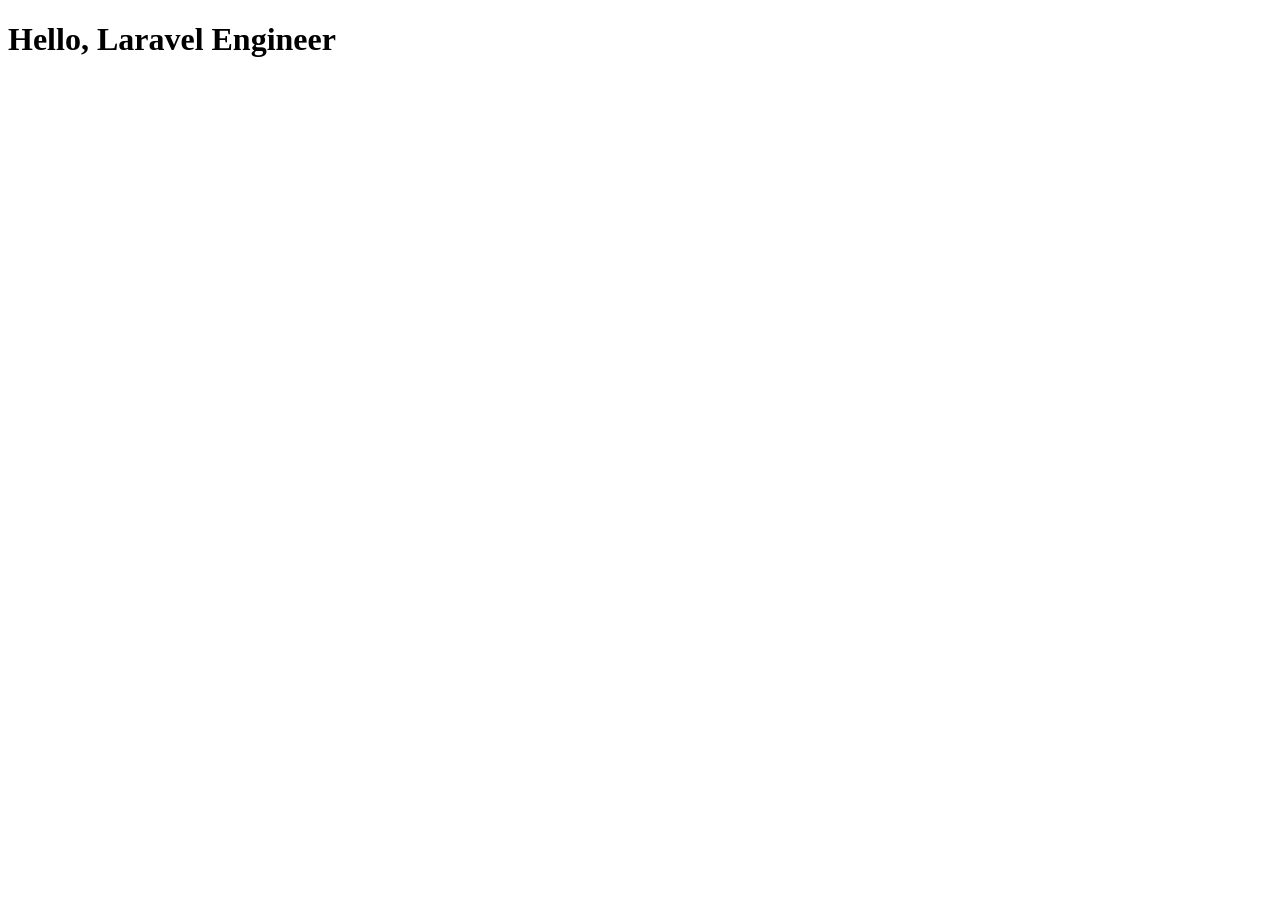
<file: hellow-frontend/index.html>
<!doctype html>
<html lang="ja">
  <head>
    <meta charset="UTF-8" />
    <meta name="viewport" content="width=device-width, initial-scale=1.0" />
    <title>First Frontend App</title>
  </head>
  <body>
    <h1>Hello, Laravel Engineer</h1>
  </body>
</html>
</file>
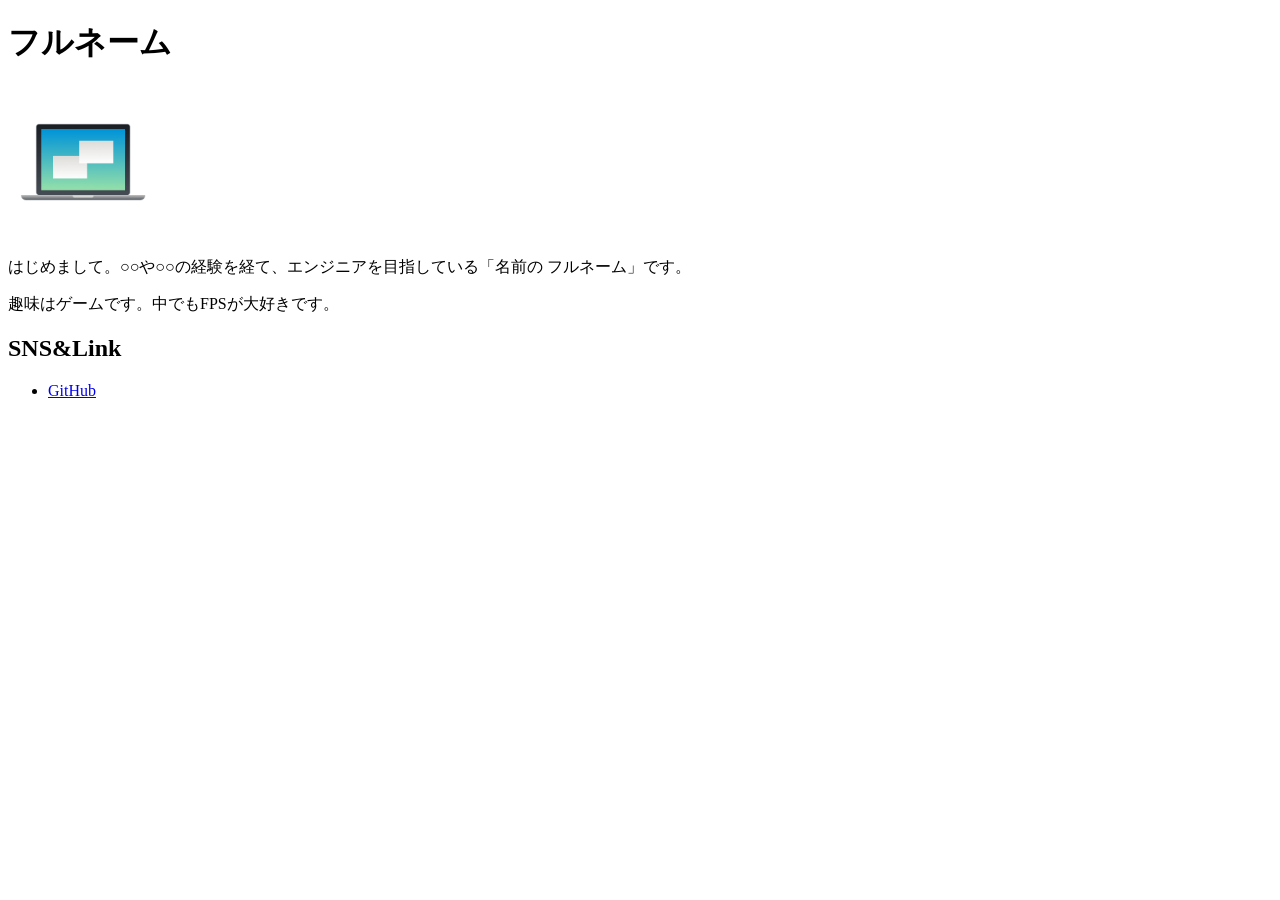
<file: Tutorial2/Chapter1/self-introduction/index.html>
<!doctype html>
<html lang="ja">
    <head>
        <meta charset="UTF-8" />
        <meta name="viewport" content="width=device-width, initial-scale=1.0" />
        <title>自己紹介</title>
    </head>
    <body>
        <div class="self-introduction">
            <h1 class="self-introduction__title">フルネーム</h1>
            <!-- 自己紹介に適した画像がなかったので、いったんPC画像+HTML練習のためcss直接表記  -->
            <img
                class="self-introduction__img"
                src="images/pc_green.png"
                alt="緑の壁紙のPC画像"
                width="150px"
            />
            <div class="self-introduction__text">
                <p>
                    はじめまして。○○や○○の経験を経て、エンジニアを目指している「名前の
                    フルネーム」です。
                </p>
                <p>趣味はゲームです。中でもFPSが大好きです。</p>
            </div>
            <h2 class="self-introduction__title">SNS&Link</h2>
            <ul class="self-introduction__sns-list">
                <!-- GitHubのみ表記 -->
                <li class="self-introduction__sns-item">
                    <a href="https://github.com/ai2525desu" target="_blank">
                        GitHub
                    </a>
                </li>
            </ul>
        </div>
    </body>
</html>
</file>
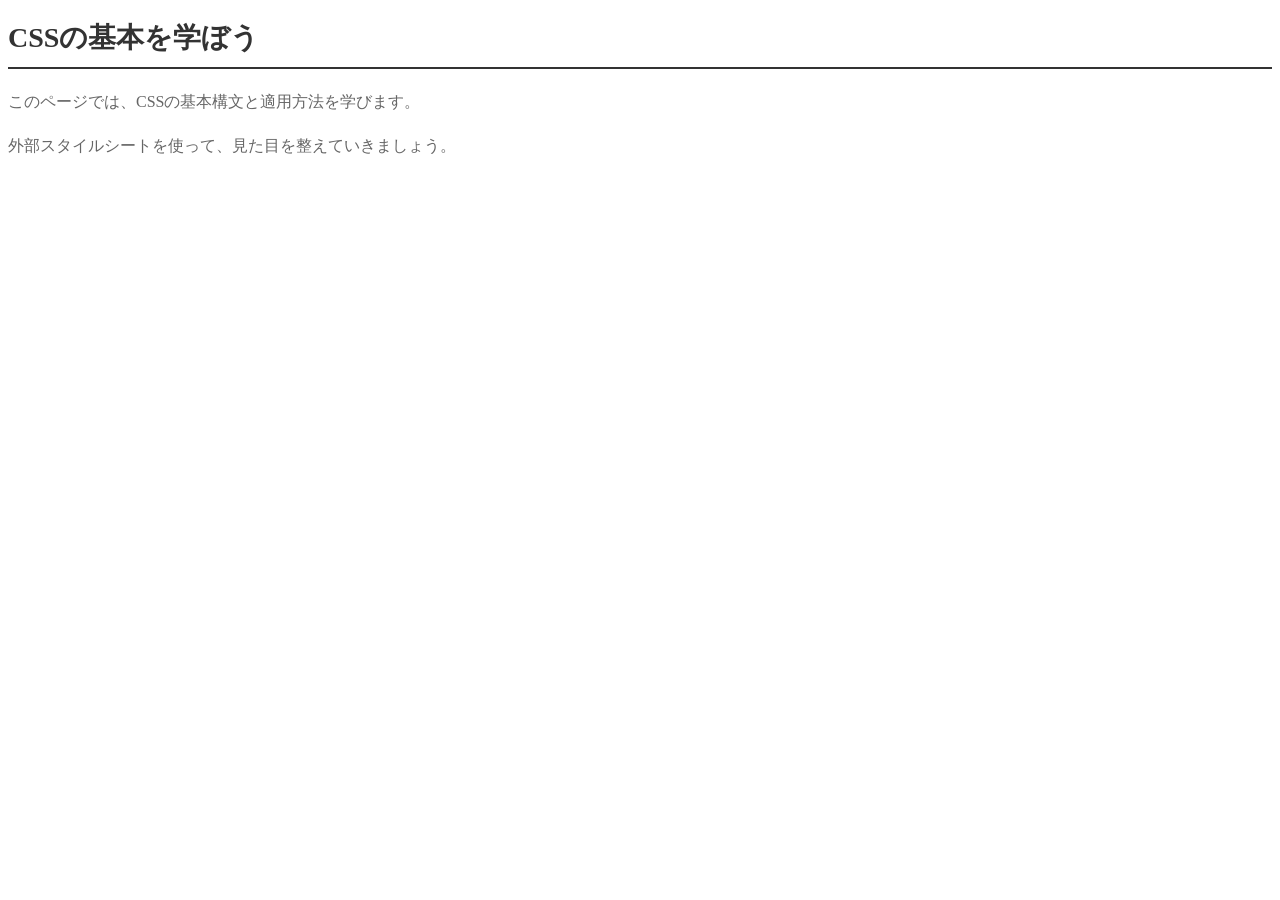
<file: Tutorial2/Chapter2/css-basic1/index.html>
<!DOCTYPE html>
<html lang="ja">
<head>
    <meta charset="UTF-8">
    <meta name="viewport" content="width=device-width, initial-scale=1.0">
    <title>CSS練習</title>
    <link rel="stylesheet" href="style.css">
</head>
<body>
    <h1>CSSの基本を学ぼう</h1>
    <p>このページでは、CSSの基本構文と適用方法を学びます。</p>
    <p>外部スタイルシートを使って、見た目を整えていきましょう。</p>
</body>
</html>
</file>
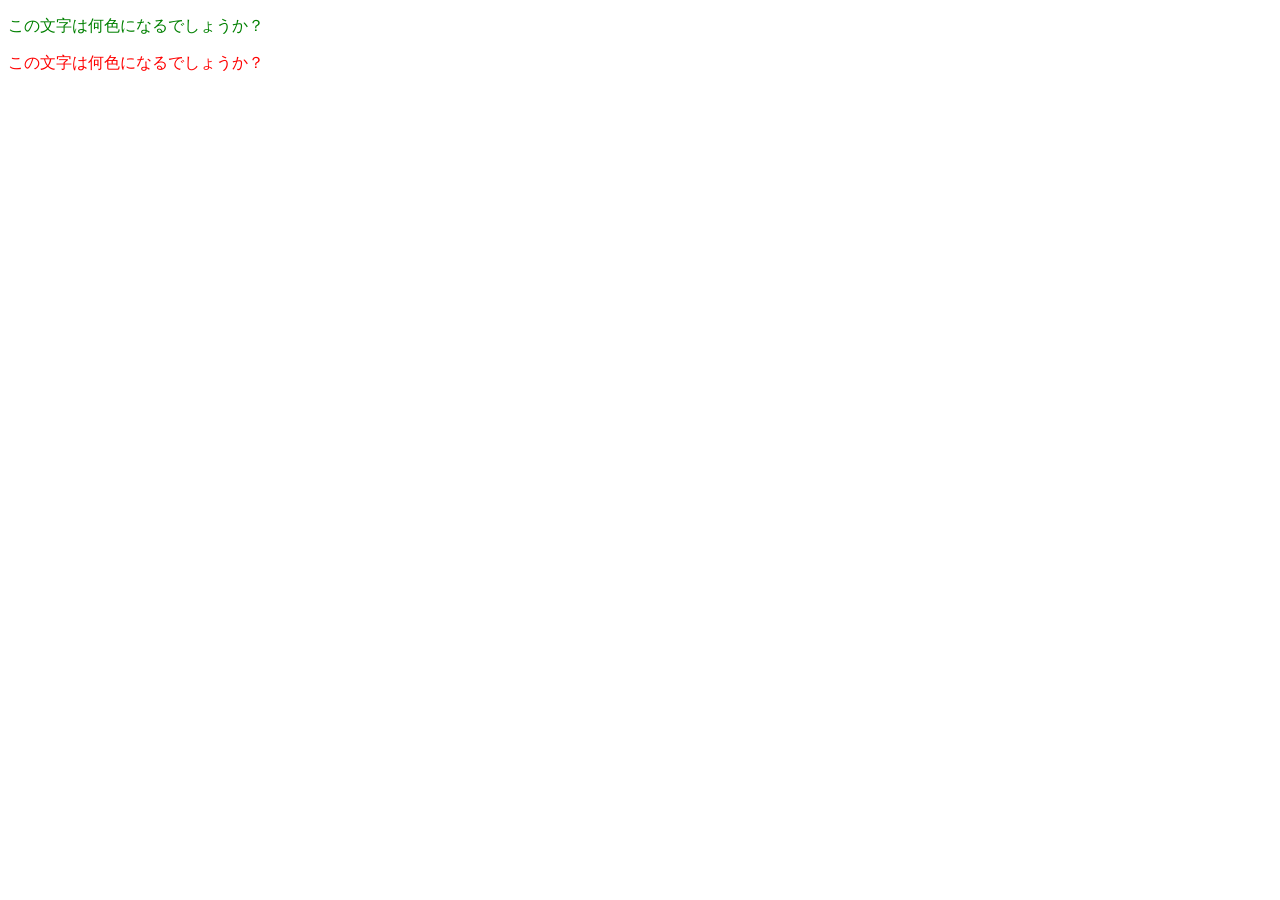
<file: Tutorial2/Chapter2/css-basic2/index.html>
<!doctype html>
<html lang="ja">
    <head>
        <meta charset="UTF-8" />
        <meta name="viewport" content="width=device-width, initial-scale=1.0" />
        <title>詳細度の確認</title>
        <link rel="stylesheet" href="style.css" />
    </head>
    <body>
        <p class="text" id="intro">この文字は何色になるでしょうか？</p>
        <p class="text2" id="intro2">この文字は何色になるでしょうか？</p>
    </body>
</html>
</file>
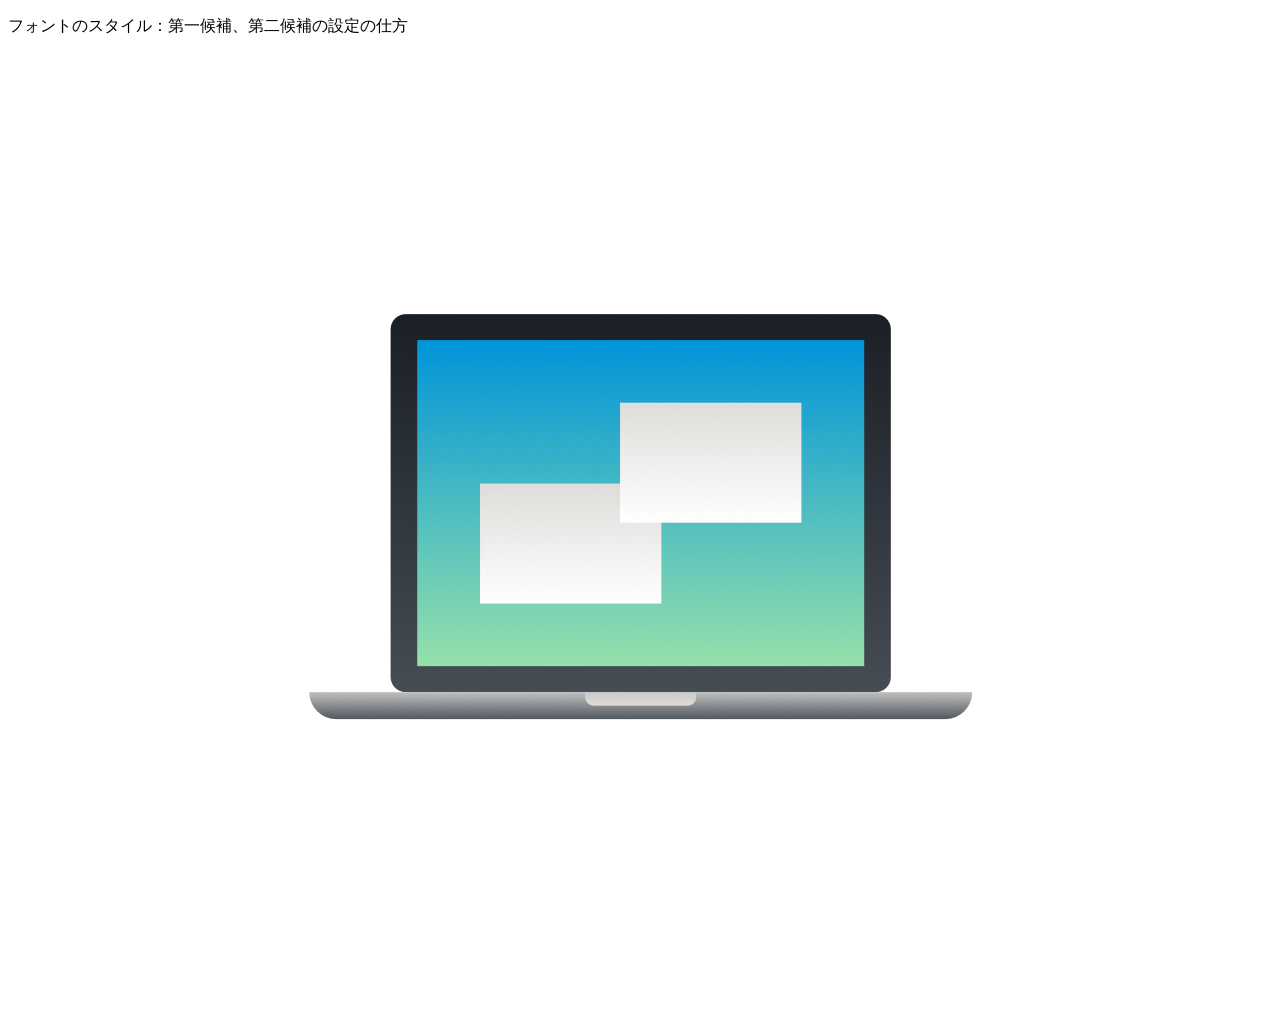
<file: Tutorial2/Chapter2/css-basic3/index.html>
<!doctype html>
<html lang="ja">
    <head>
        <meta charset="UTF-8" />
        <meta name="viewport" content="width=device-width, initial-scale=1.0" />
        <title>CSS-basic3</title>
        <link rel="stylesheet" href="style.css" />
    </head>
    <body>
        <div class="container">
            <p>フォントのスタイル：第一候補、第二候補の設定の仕方</p>
        </div>
    </body>
</html>
</file>
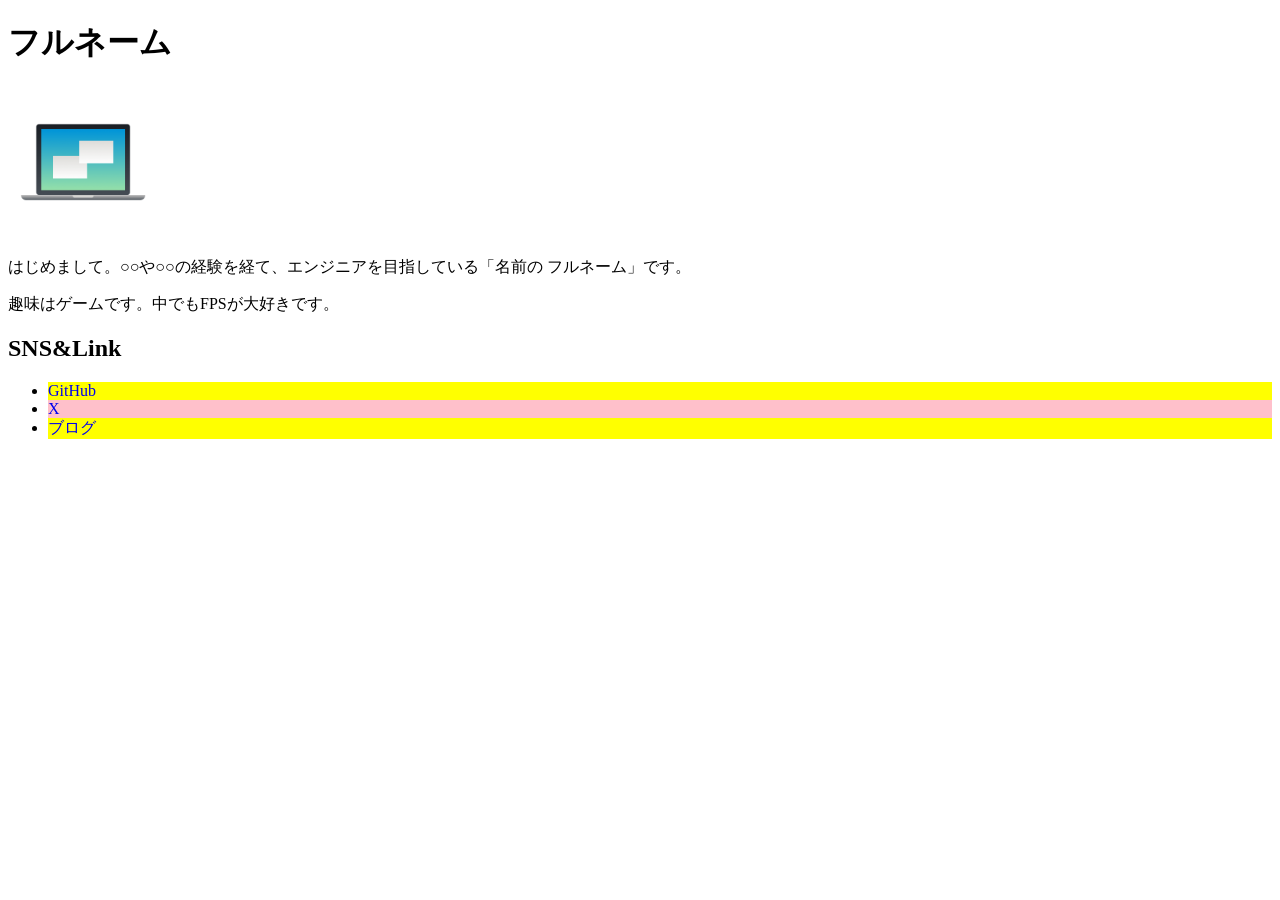
<file: Tutorial2/Chapter2/self-introduction/index.html>
<!doctype html>
<html lang="ja">
    <head>
        <meta charset="UTF-8" />
        <meta name="viewport" content="width=device-width, initial-scale=1.0" />
        <title>自己紹介</title>
        <link rel="stylesheet" href="style.css" />
    </head>
    <body>
        <div class="self-introduction">
            <h1 class="self-introduction__title">フルネーム</h1>
            <!-- 自己紹介に適した画像がなかったので、いったんPC画像+HTML練習のためcss直接表記  -->
            <img
                class="self-introduction__img"
                src="images/pc_green.png"
                alt="緑の壁紙のPC画像"
                width="150px"
            />
            <div class="self-introduction__text">
                <p>
                    はじめまして。○○や○○の経験を経て、エンジニアを目指している「名前の
                    フルネーム」です。
                </p>
                <p>趣味はゲームです。中でもFPSが大好きです。</p>
            </div>
            <h2 class="self-introduction__title">SNS&Link</h2>
            <ul class="self-introduction__sns-list">
                <!-- GitHubのみ表記 -->
                <li class="self-introduction__sns-item">
                    <a
                        class="self-introduction__sns-link"
                        href="https://github.com/ai2525desu"
                        target="_blank"
                    >
                        GitHub
                    </a>
                </li>
                <li class="self-introduction__sns-item">
                    <a
                        class="self-introduction__sns-link"
                        href="#"
                        target="_blank"
                    >
                        X
                    </a>
                </li>
                <li class="self-introduction__sns-item">
                    <a
                        class="self-introduction__sns-link"
                        href="#"
                        target="_blank"
                    >
                        ブログ
                    </a>
                </li>
            </ul>
        </div>
    </body>
</html>
</file>
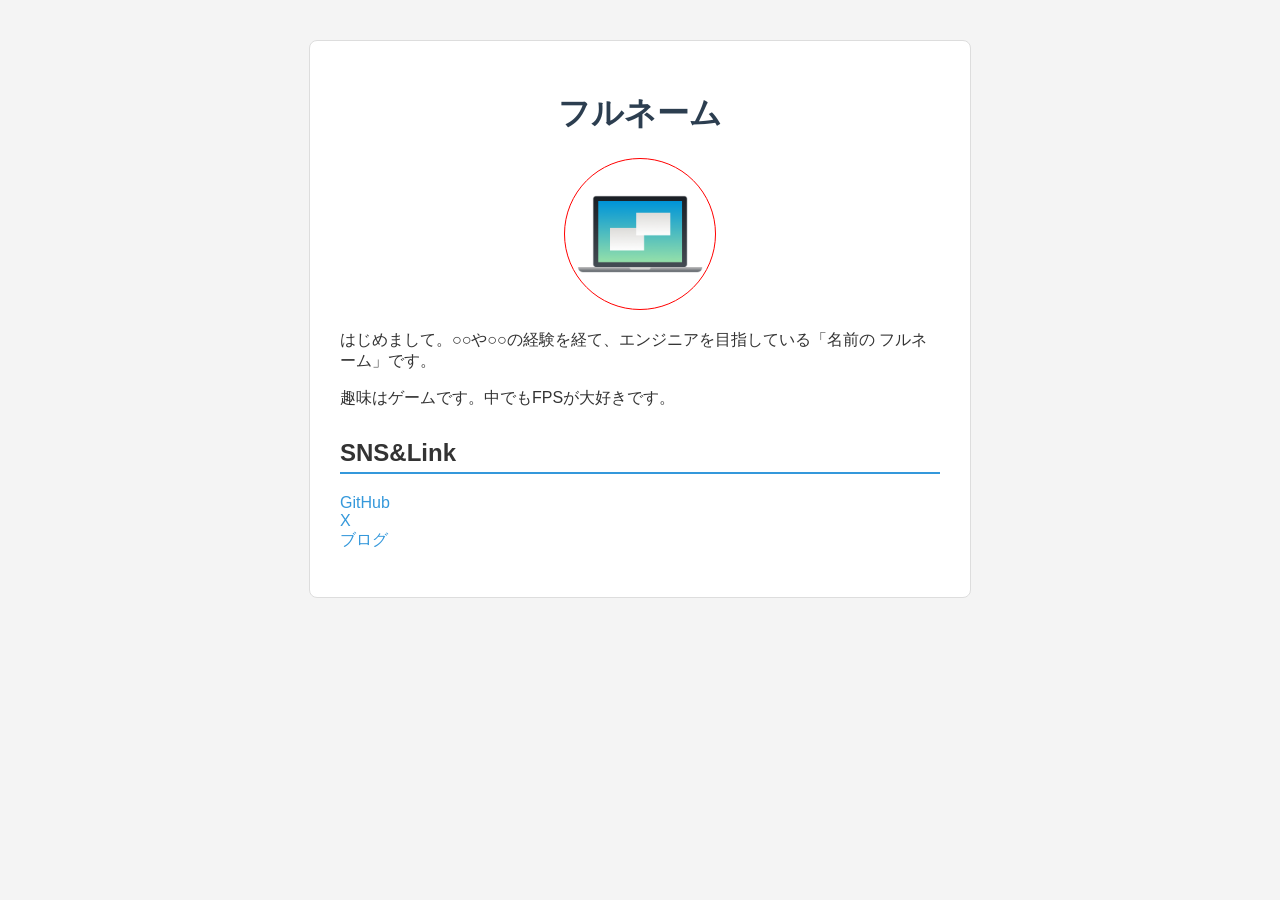
<file: Tutorial2/Chapter2/self-introduction2/index.html>
<!doctype html>
<html lang="ja">
    <head>
        <meta charset="UTF-8" />
        <meta name="viewport" content="width=device-width, initial-scale=1.0" />
        <title>自己紹介2</title>
        <link rel="stylesheet" href="css/style.css" />
    </head>
    <body>
        <div id="profile-card" class="self-introduction">
            <h1 class="self-introduction__title">フルネーム</h1>
            <!-- 自己紹介に適した画像がなかったので、いったんPC画像+HTML練習のためcss直接表記  -->
            <img
                class="self-introduction__profile-img"
                src="images/pc_green.png"
                alt="フルネームのプロフィール画像"
            />
            <div class="self-introduction__text">
                <p>
                    はじめまして。○○や○○の経験を経て、エンジニアを目指している「名前の
                    フルネーム」です。
                </p>
                <p>趣味はゲームです。中でもFPSが大好きです。</p>
            </div>
            <h2 class="self-introduction__subtitle">SNS&Link</h2>
            <ul class="self-introduction__sns-list">
                <!-- GitHubのみ表記 -->
                <li class="self-introduction__sns-item">
                    <a
                        class="self-introduction__sns-link"
                        href="https://github.com/ai2525desu"
                        target="_blank"
                    >
                        GitHub
                    </a>
                </li>
                <li class="self-introduction__sns-item">
                    <a
                        class="self-introduction__sns-link"
                        href="#"
                        target="_blank"
                    >
                        X
                    </a>
                </li>
                <li class="self-introduction__sns-item">
                    <a
                        class="self-introduction__sns-link"
                        href="#"
                        target="_blank"
                    >
                        ブログ
                    </a>
                </li>
            </ul>
        </div>
    </body>
</html>
</file>
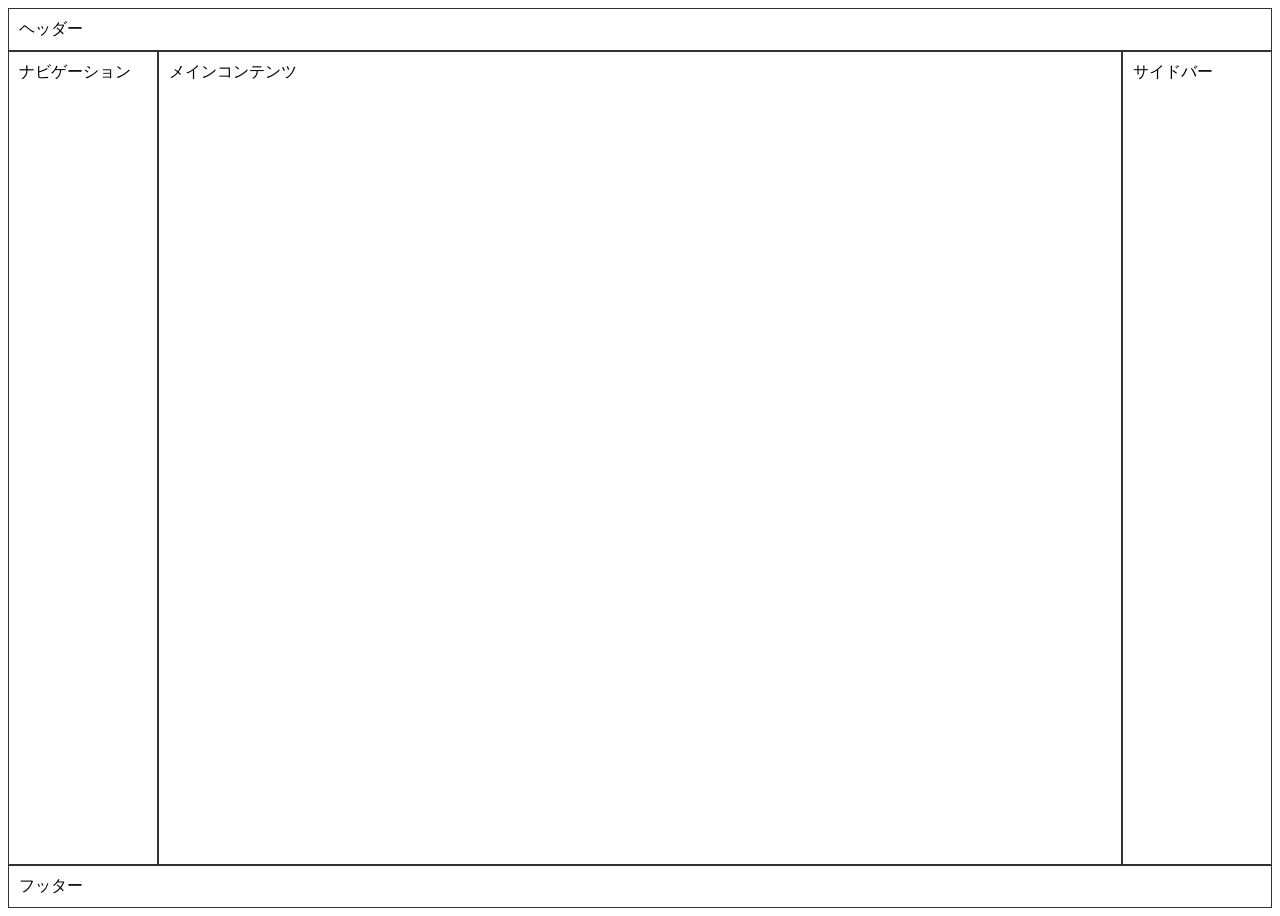
<file: Tutorial2/Chapter4/grid-basic2-4-4/index.html>
<!DOCTYPE html>
<html。 lang="ja">
<head>
    <meta charset="UTF-8">
    <meta name="viewport" content="width=device-width, initial-scale=1.0">
    <title>GridBasic2-4-4</title>
    <link rel="stylesheet" href="css/style.css">
</head>
<body>
    <div class="holy-grail-container">
        <header>ヘッダー</header>
        <nav>ナビゲーション</nav>
        <main>メインコンテンツ</main>
        <aside>サイドバー</aside>
        <footer>フッター</footer>
    </div>
</body>
</html。
</file>
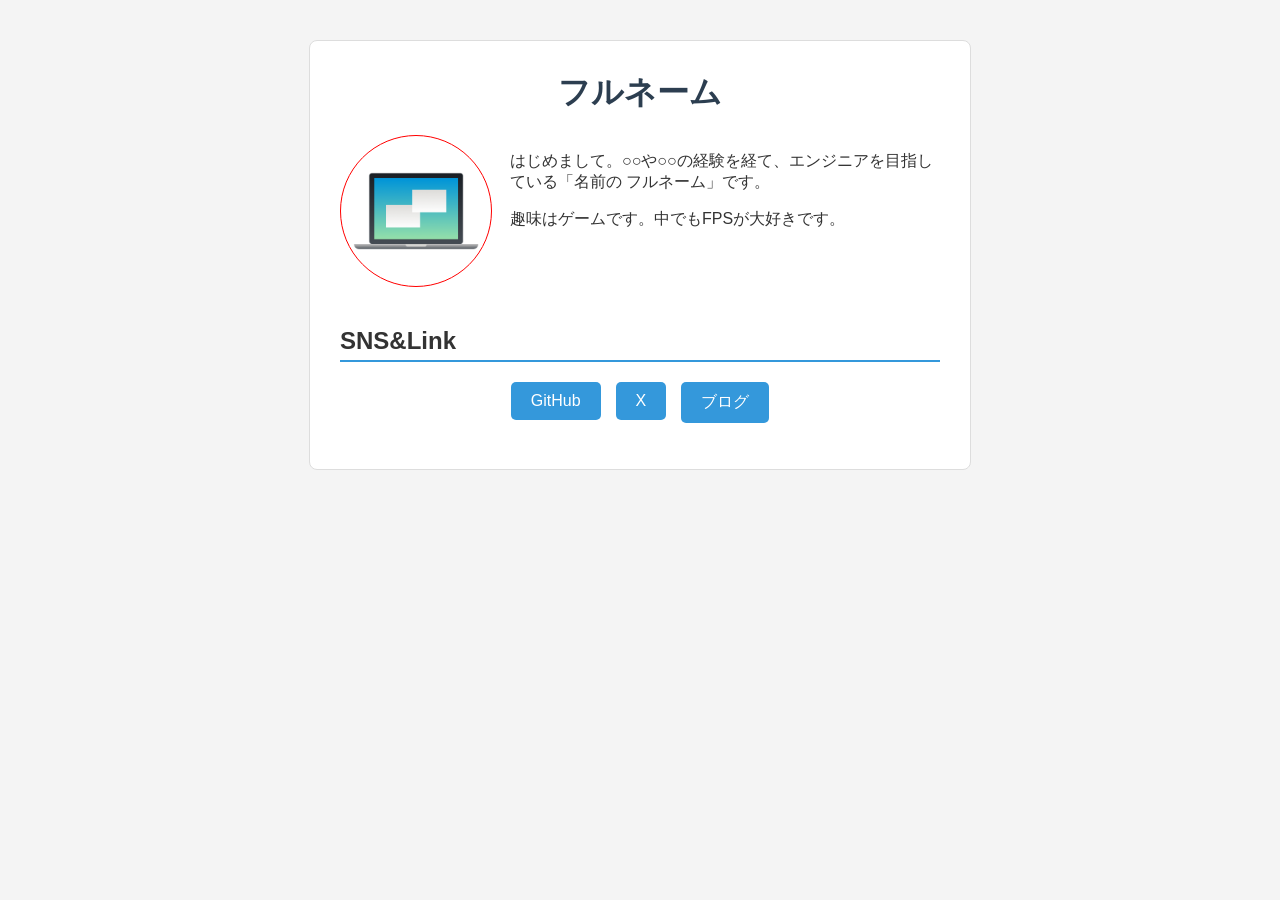
<file: Tutorial2/Chapter4/self-introduction3/index.html>
<!doctype html>
<html lang="ja">
    <head>
        <meta charset="UTF-8" />
        <meta name="viewport" content="width=device-width, initial-scale=1.0" />
        <title>自己紹介Gridレイアウトバージョン</title>
        <link rel="stylesheet" href="css/style.css" />
    </head>
    <body>
        <div id="profile-card" class="self-introduction">
            <h1 class="self-introduction__title">フルネーム</h1>
            <!-- 自己紹介に適した画像がなかったので、いったんPC画像+HTML練習のためcss直接表記  -->
            <img
                class="self-introduction__profile-img"
                src="images/pc_green.png"
                alt="フルネームのプロフィール画像"
            />
            <div class="self-introduction__text">
                <p class="self-introduction__content">
                    はじめまして。○○や○○の経験を経て、エンジニアを目指している「名前の
                    フルネーム」です。
                </p>
                <p class="self-introduction__content">
                    趣味はゲームです。中でもFPSが大好きです。
                </p>
            </div>
            <div class="social-section">
                <h2 class="social-section__title">SNS&Link</h2>
                <ul class="social-section__links">
                    <!-- GitHubのみ表記 -->
                    <li class="social-section__item">
                        <a
                            class="social-section__link"
                            href="https://github.com/ai2525desu"
                            target="_blank"
                        >
                            GitHub
                        </a>
                    </li>
                    <li class="social-section__item">
                        <a
                            class="social-section__link"
                            href="#"
                            target="_blank"
                        >
                            X
                        </a>
                    </li>
                    <li class="social-section__item">
                        <a
                            class="social-section__link"
                            href="#"
                            target="_blank"
                        >
                            ブログ
                        </a>
                    </li>
                </ul>
            </div>
        </div>
    </body>
</html>
</file>
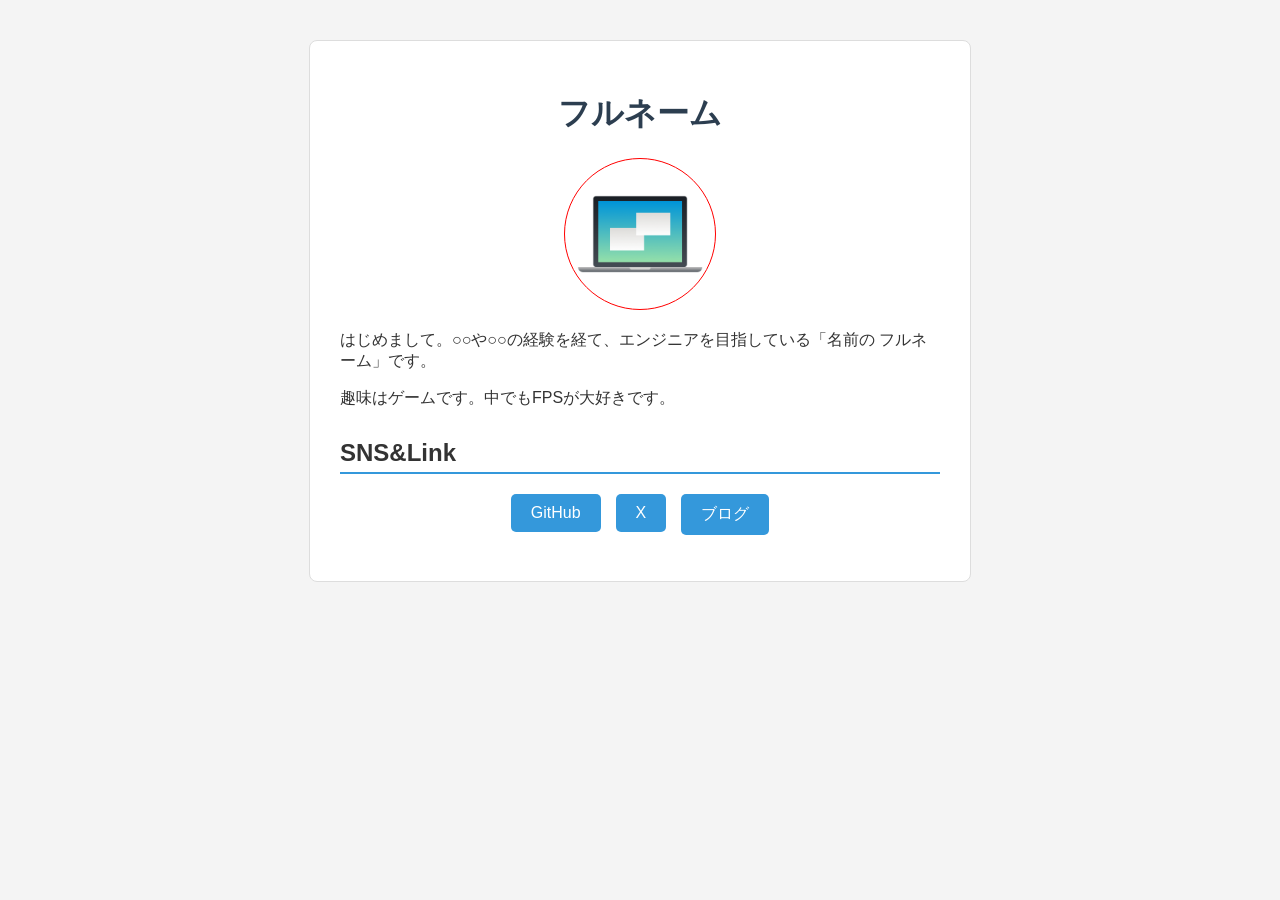
<file: Tutorial2/Chapter3/flexbox-basic2-2-4/self-introduction3/index.html>
<!doctype html>
<html lang="ja">
    <head>
        <meta charset="UTF-8" />
        <meta name="viewport" content="width=device-width, initial-scale=1.0" />
        <title>自己紹介2</title>
        <link rel="stylesheet" href="css/style.css" />
    </head>
    <body>
        <div id="profile-card" class="self-introduction">
            <h1 class="self-introduction__title">フルネーム</h1>
            <!-- 自己紹介に適した画像がなかったので、いったんPC画像+HTML練習のためcss直接表記  -->
            <img
                class="self-introduction__profile-img"
                src="images/pc_green.png"
                alt="フルネームのプロフィール画像"
            />
            <div class="self-introduction__text">
                <p>
                    はじめまして。○○や○○の経験を経て、エンジニアを目指している「名前の
                    フルネーム」です。
                </p>
                <p>趣味はゲームです。中でもFPSが大好きです。</p>
            </div>
            <h2 class="self-introduction__subtitle">SNS&Link</h2>
            <ul class="self-introduction__social-links">
                <!-- GitHubのみ表記 -->
                <li class="self-introduction__social-item">
                    <a
                        class="self-introduction__social-link"
                        href="https://github.com/ai2525desu"
                        target="_blank"
                    >
                        GitHub
                    </a>
                </li>
                <li class="self-introduction__social-item">
                    <a
                        class="self-introduction__social-link"
                        href="#"
                        target="_blank"
                    >
                        X
                    </a>
                </li>
                <li class="self-introduction__social-item">
                    <a
                        class="self-introduction__social-link"
                        href="#"
                        target="_blank"
                    >
                        ブログ
                    </a>
                </li>
            </ul>
        </div>
    </body>
</html>
</file>
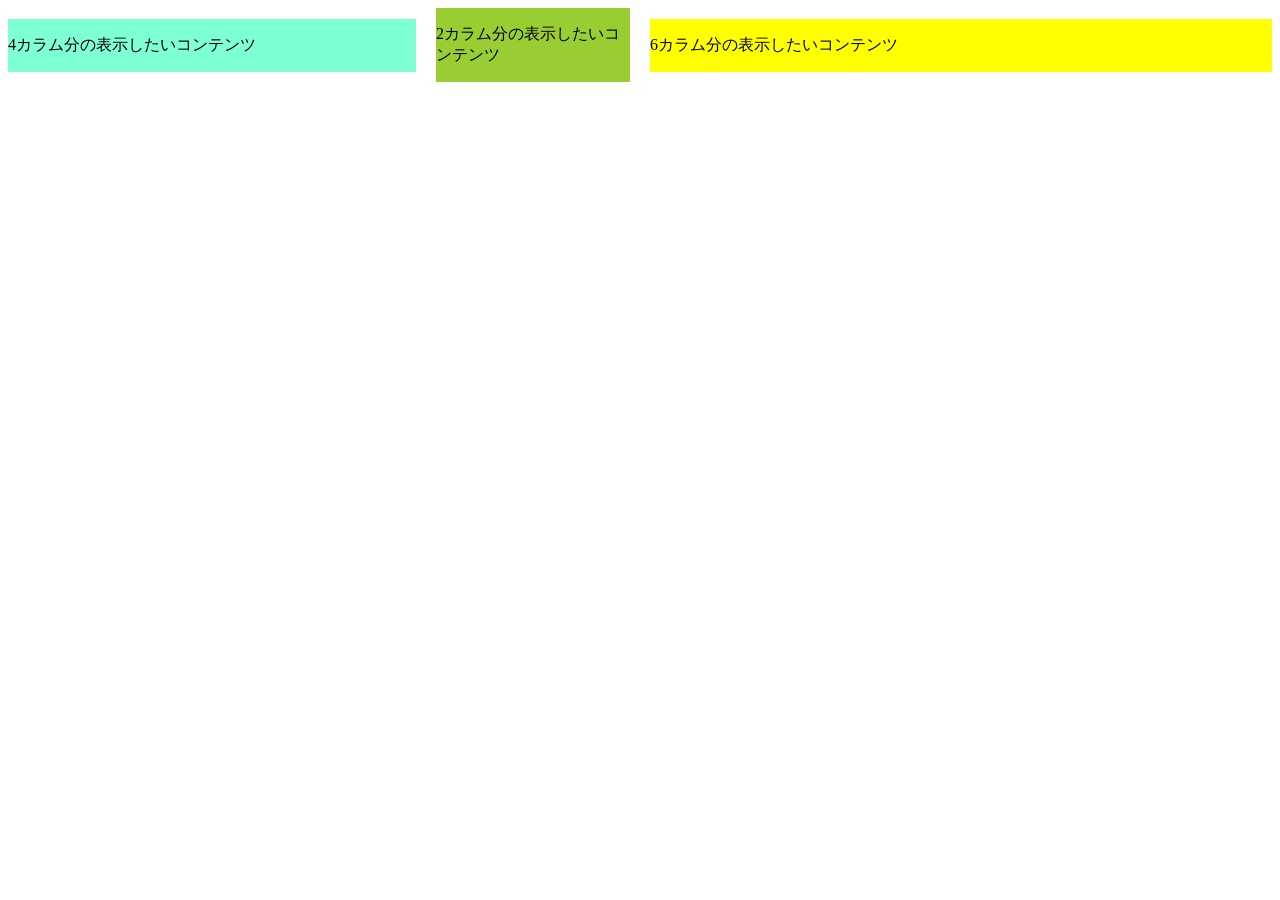
<file: Tutorial2/Chapter4/grid-basic2-4-3/fr+repeat/index.html>
<!doctype html>
<html lang="ja">
    <head>
        <meta charset="UTF-8" />
        <meta name="viewport" content="width=device-width, initial-scale=1.0" />
        <title>fr単位とrepeat()関数レイアウト</title>
        <link rel="stylesheet" href="css/style.css" />
    </head>
    <body>
        <div class="grid-container">
            <div class="item-4-cols">
                <p>4カラム分の表示したいコンテンツ</p>
            </div>
            <div class="item-2-cols">
                <p>2カラム分の表示したいコンテンツ</p>
            </div>
            <div class="item-6-cols">
                <p>6カラム分の表示したいコンテンツ</p>
            </div>
        </div>
    </body>
</html>
</file>
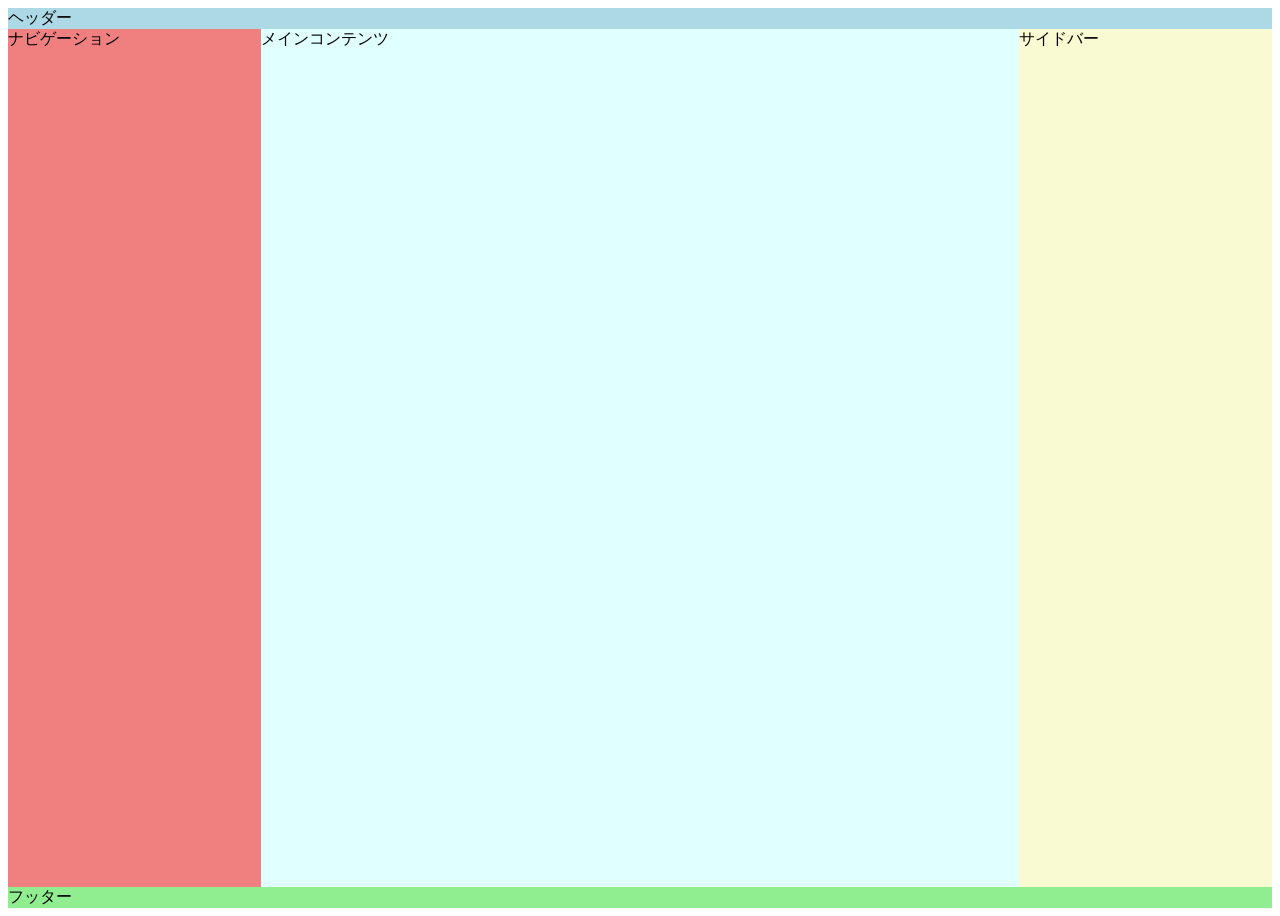
<file: Tutorial2/Chapter4/grid-basic2-4-3/holy-gray-layout/index.html>
<!doctype html>
<html lang="ja">
    <head>
        <meta charset="UTF-8" />
        <meta name="viewport" content="width=device-width, initial-scale=1.0" />
        <title>Grid:聖杯レイアウト</title>
        <link rel="stylesheet" href="css/style.css" />
    </head>
    <body>
        <div class="container">
            <header class="header">ヘッダー</header>
            <nav class="nav">ナビゲーション</nav>
            <main class="main">メインコンテンツ</main>
            <aside class="aside">サイドバー</aside>
            <footer class="footer">フッター</footer>
        </div>
    </body>
</html>
</file>
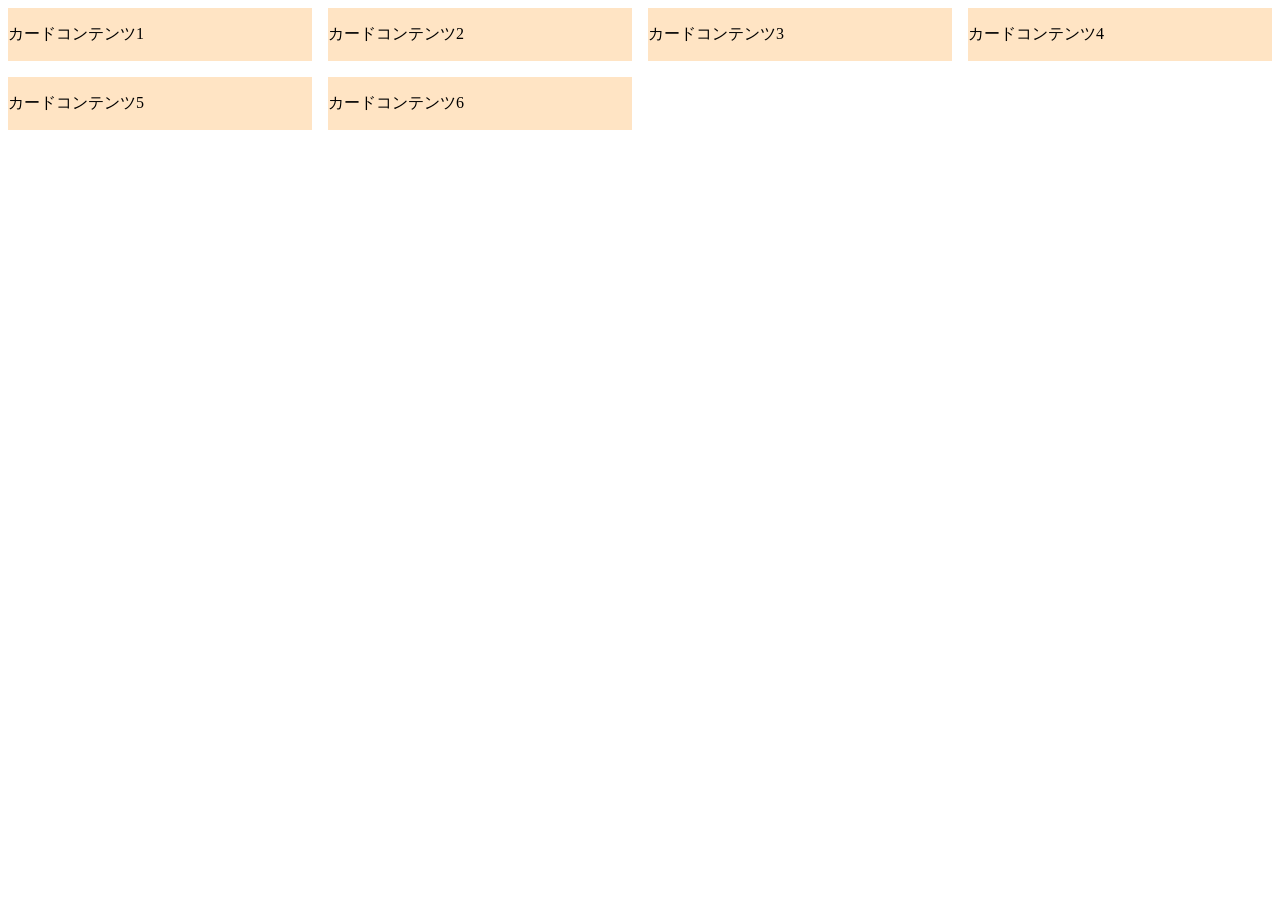
<file: Tutorial2/Chapter4/grid-basic2-4-3/minmax/index.html>
<!doctype html>
<html lang="ja">
    <head>
        <meta charset="UTF-8" />
        <meta name="viewport" content="width=device-width, initial-scale=1.0" />
        <title>minmax()レイアウト</title>
        <link rel="stylesheet" href="css/style.css" />
    </head>
    <body>
        <div class="card-container">
            <div class="card">
                <p>カードコンテンツ1</p>
            </div>
            <div class="card">
                <p>カードコンテンツ2</p>
            </div>
            <div class="card">
                <p>カードコンテンツ3</p>
            </div>
            <div class="card">
                <p>カードコンテンツ4</p>
            </div>
            <div class="card">
                <p>カードコンテンツ5</p>
            </div>
            <div class="card">
                <p>カードコンテンツ6</p>
            </div>
        </div>
    </body>
</html>
</file>
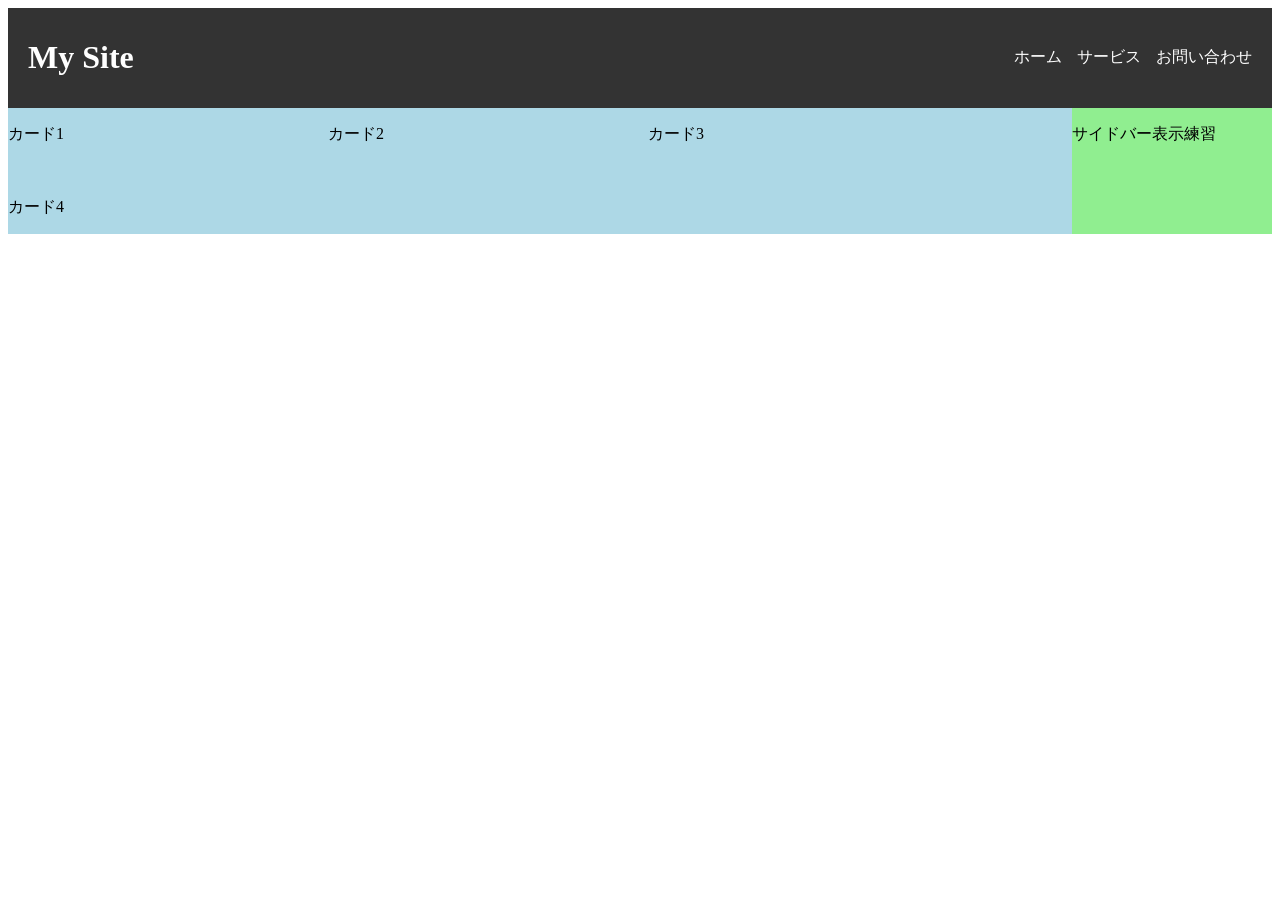
<file: Tutorial2/Chapter3/flexbox-basic2-2-3/indexx.html>
<!doctype html>
<html lang="ja">
    <head>
        <meta charset="UTF-8" />
        <meta name="viewport" content="width=device-width, initial-scale=1.0" />
        <title>FlexBox 基礎2-2-3</title>
        <link rel="stylesheet" href="css/style.css" />
    </head>
    <body>
        <!--BEM改善前 -->
        <!-- <div class="flexbox-basic__container">
            <header class="flexbox-basic__site-header">
                <h1 class="flexbox-basic__header-title">My&nbsp;Site</h1>
                <nav class="flexbox-basic__header-nav">
                    <ul class="flexbox-basic__nav-list">
                        <li class="flexbox-basic__nav-item">ホーム</li>
                        <li class="flexbox-basic__nav-item">サービス</li>
                        <li class="flexbox-basic__nav-item">お問い合わせ</li>
                    </ul>
                </nav>
            </header>
        </div> -->

        <!-- BEM改善後 -->
        <!-- flex-basicは学習上ではOKだが、実務では全体の塊を表すBlockとしてlayoutやcontainerを用いる -->
        <div class="layout">
            <header class="site-header">
                <h1 class="site-header__title">My&nbsp;Site</h1>
                <nav class="site-header__nav">
                    <ul class="site-header__list">
                        <li class="site-header__item">
                            <a href="#">ホーム</a>
                        </li>
                        <li class="site-header__item">
                            <a href="#">サービス</a>
                        </li>
                        <li class="site-header__item">
                            <a href="#">お問い合わせ</a>
                        </li>
                    </ul>
                </nav>
            </header>
            <div class="container">
                <main class="main-content">
                    <div class="card-container">
                        <div class="card">
                            <p>カード1</p>
                        </div>
                        <div class="card">
                            <p>カード2</p>
                        </div>
                        <div class="card">
                            <p>カード3</p>
                        </div>
                        <div class="card">
                            <p>カード4</p>
                        </div>
                    </div>
                </main>
                <aside class="sidebar">
                    <p>サイドバー表示練習</p>
                </aside>
            </div>
        </div>
    </body>
</html>
</file>
<file: Tutorial2/Chapter2/css-basic1/style.css>
h1 {
    color: #333;
    font-size: 28px;
    border-bottom: 2px solid #333;
    padding-bottom: 10px;
}

p {
    color: #666;
    font-size: 16px;
    line-height: 1.8;
}
</file>
<file: Tutorial2/Chapter2/css-basic2/style.css>
p {
    color: blue;
}

.text {
    color: red;
}

/* 詳細度0-1-0-0 */
/* 上記のコードだと、IDセレクタの詳細度が高いため、緑色が反映される */
#intro {
    color: green;
}

/* p+.text2で詳細度が上がり、赤色が反映される */
p.text2 {
    color: red;
}

.text2 {
    color: orange;
}
</file>
<file: Tutorial2/Chapter2/css-basic3/style.css>
.container {
    height: 1000px;
    /* 背景画像のURLを明記すると背景に画像 */
    background-image: url(../self-introduction/images/pc_green.png);
    /* 背景画像を繰り返し表示するかの設定 */
    background-repeat: no-repeat;
    /* 背景画像をどの位置に表示するのか設定 */
    background-position: center;
}

p {
    font-family: Arial, sans-serif;
}
</file>
<file: Tutorial2/Chapter2/self-introduction/style.css>
.self-introduction__sns-item:nth-child(odd) {
    background-color: yellow;
}

.self-introduction__sns-item:nth-child(even) {
    background-color: pink;
}
.self-introduction__sns-link {
    text-decoration: none;
}

.self-introduction__sns-link:hover {
    color: red;
    text-decoration: none;
}
</file>
<file: Tutorial2/Chapter2/self-introduction2/css/style.css>
body {
    background-color: #f4f4f4;
    font-family: sans-serif;
    color: #333;
}

#profile-card {
    width: 600px;
    background-color: #fff;
    margin: 40px auto;
    padding: 30px;
    border: 1px solid #ddd;
    border-radius: 8px;
}

.self-introduction__title {
    text-align: center;
    color: #2c3e50;
}

.self-introduction__profile-img {
    display: block;
    width: 150px;
    margin: 0 auto 20px;
    /* 丸になっているかの確認のためのborder*/
    border: 1px solid red;
    border-radius: 50%;
}

.self-introduction__subtitle {
    border-bottom: 2px solid #3498db;
    padding-bottom: 5px;
    margin-top: 30px;
}

.self-introduction__sns-list {
    list-style: none;
    padding: 0;
}

.self-introduction__sns-link {
    text-decoration: none;
    color: #3498db;
}

.self-introduction__sns-link:hover {
    text-decoration: underline;
}
</file>
<file: Tutorial2/Chapter4/grid-basic2-4-4/css/style.css>
.holy-grail-container {
    display: grid;
    height: 100vh;
    grid-template-columns: 150px 1fr 150px;
    grid-template-rows: auto 1fr auto;
    grid-template-areas:
        "header header header"
        "nav main sidebar"
        "footer footer footer";
}

header {
    grid-area: header;
}

nav {
    grid-area: nav;
}

main {
    grid-area: main;
}

aside {
    grid-area: sidebar;
}

footer {
    grid-area: footer;
}

.holy-grail-container > * {
    border: 1px solid #333;
    padding: 10px;
}
</file>
<file: Tutorial2/Chapter4/self-introduction3/css/style.css>
body {
    background-color: #f4f4f4;
    font-family: sans-serif;
    color: #333;
}

#profile-card {
    width: 600px;
    background-color: #fff;
    margin: 40px auto;
    padding: 30px;
    border: 1px solid #ddd;
    border-radius: 8px;
    display: grid;
    grid-template-columns: 150px 1fr;
    grid-template-rows: auto 1fr auto;
    grid-template-areas:
        "name name"
        "image intro"
        "social social";
    gap: 20px;
    padding: 30px;
}

.self-introduction__title {
    grid-area: name;
    margin: 0;
    text-align: center;
    color: #2c3e50;
}

.self-introduction__profile-img {
    display: grid;
    grid-area: image;
    width: 150px;
    height: 150px;
    /* 丸になっているかの確認のためのborder*/
    border: 1px solid red;
    border-radius: 50%;
}

.self-introduction__text {
    grid-area: intro;
    margin: 0;
}

.social-section {
    grid-area: social;
}

.social-section__title {
    border-bottom: 2px solid #3498db;
    padding-bottom: 5px;
}

.social-section__links {
    display: flex;
    justify-content: center;
    gap: 15px;
    list-style: none;
    padding: 0;
    margin-top: 20px;
}

.social-section__link {
    display: block;
    padding: 10px 20px;
    background-color: #3498db;
    text-decoration: none;
    color: #fff;
    border-radius: 5px;
    /*  背景色の変化する秒数を指定して滑らかに見せてる */
    transition: background-color 0.3s;
}

.social-section__link:hover {
    text-decoration: underline;
    background-color: #2980b9;
}
</file>
<file: Tutorial2/Chapter3/flexbox-basic2-2-4/self-introduction3/css/style.css>
body {
    background-color: #f4f4f4;
    font-family: sans-serif;
    color: #333;
}

#profile-card {
    width: 600px;
    background-color: #fff;
    margin: 40px auto;
    padding: 30px;
    border: 1px solid #ddd;
    border-radius: 8px;
}

.self-introduction__title {
    text-align: center;
    color: #2c3e50;
}

.self-introduction__profile-img {
    display: block;
    width: 150px;
    margin: 0 auto 20px;
    /* 丸になっているかの確認のためのborder*/
    border: 1px solid red;
    border-radius: 50%;
}

.self-introduction__subtitle {
    border-bottom: 2px solid #3498db;
    padding-bottom: 5px;
    margin-top: 30px;
}

.self-introduction__social-links {
    display: flex;
    justify-content: center;
    gap: 15px;
    list-style: none;
    padding: 0;
    margin-top: 20px;
}

.self-introduction__social-link {
    display: block;
    padding: 10px 20px;
    background-color: #3498db;
    text-decoration: none;
    color: #fff;
    border-radius: 5px;
    /*  背景色の変化する秒数を指定して滑らかに見せてる */
    transition: background-color 0.3s;
}

.self-introduction__social-link:hover {
    text-decoration: underline;
    background-color: #2980b9;
}
</file>
<file: Tutorial2/Chapter4/grid-basic2-4-3/fr+repeat/css/style.css>
.grid-container {
    display: grid;
    grid-template-columns: repeat(12, 1fr);
    gap: 20px;
    align-items: center;
}

.item-4-cols {
    grid-column: span 4;
    background-color: aquamarine;
}

.item-2-cols {
    grid-column: span 2;
    background-color: yellowgreen;
}
.item-6-cols {
    grid-column: span 6;
    background-color: yellow;
}
</file>
<file: Tutorial2/Chapter4/grid-basic2-4-3/holy-gray-layout/css/style.css>
.container {
    display: grid;
    grid-template-areas:
        "header header header"
        "nav main aside"
        "footer footer footer";
    grid-template-columns: 1fr 3fr 1fr;
    grid-template-rows: auto 1fr auto;
    min-height: 100vh;
}

/*
・ブラウザ上でcontainerの外に余白ができるのは、bodyでもともとブラウザに設定されている余白部分。
消したい場合は、bodyタグにmargin:0;を適用
*/

.header {
    grid-area: header;
    background-color: lightblue;
}

.nav {
    grid-area: nav;
    background-color: lightcoral;
}

.main {
    grid-area: main;
    background-color: lightcyan;
}

.aside {
    grid-area: aside;
    background-color: lightgoldenrodyellow;
}

.footer {
    grid-area: footer;
    background-color: lightgreen;
}
</file>
<file: Tutorial2/Chapter4/grid-basic2-4-3/minmax/css/style.css>
.card-container {
    display: grid;
    grid-template-columns: repeat(auto-fit, minmax(250px, 1fr));
    gap: 1rem;
}

.card {
    background-color: bisque;
}
</file>
<file: Tutorial2/Chapter3/flexbox-basic2-2-3/css/style.css>
.site-header {
    display: flex;
    justify-content: space-between;
    align-items: center;
    padding: 10px 20px;
    background-color: #333;
    color: #fff;
}

.site-header__list {
    display: flex;
    list-style: none;
    padding: 0;
    gap: 15px;
}

.site-header__list a {
    text-decoration: none;
    color: #fff;
}

.site-header__list a:hover {
    text-decoration-line: underline;
}

.container {
    display: flex;
}

.main-content {
    /* 残りのスペースをすべて埋める */
    flex-grow: 1;
    background-color: lightblue;
}

.sidebar {
    flex-basis: 200px;
    background-color: lightgreen;
}

.card-container {
    display: flex;
    /*  カードの表示形式の折り返しの有無について設定 */
    flex-wrap: wrap;
    gap: 20px;
}

.card {
    /* カードの基本幅を設定 */
    flex-basis: 300px;
}
</file>
